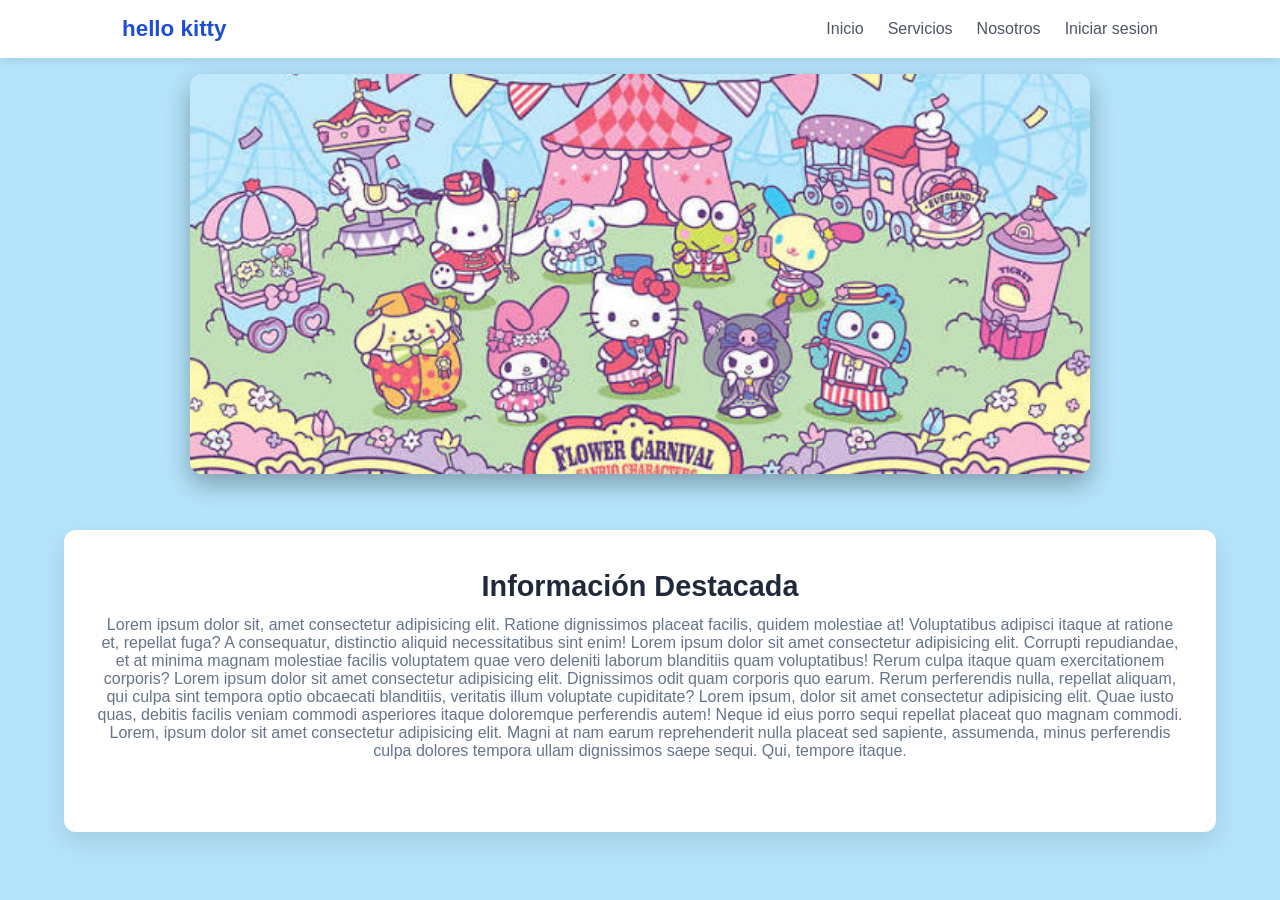
<file: index.html>
<!DOCTYPE html>
<html lang="en">
<head>
    <meta charset="UTF-8">
    <meta name="viewport" content="width=device-width, initial-scale=1.0">
    <link rel="shortcut icon" href="favicon.ico" type="image/x-icon">
    <title>Tarea carrusel autonomo </title>
    <link rel="stylesheet" href="styles.css">
</head>
<body>
<header class="navbar">
        <div class="nav-container">
            <a href="#" class="logo">hello kitty</a>
            <ul class="nav-links">
                <li><a href="index.html">Inicio</a></li>
                <li><a href="error.html">Servicios</a></li>
                <li><a href="error.html">Nosotros</a></li>
                <li><a href="admin.html">Iniciar sesion</a></li>
            </ul>
        </div>
    </header>
<div class="carousel-container">
    <div class="carousel-track" id="track">
      <div class="slide"><img src="imagenes/images (1).jpg" alt="Foto 1"></div>
      <div class="slide"><img src="imagenes/images (2).jpg" alt="Foto 2"></div>
      <div class="slide"><img src="imagenes/images.jpg" alt="Foto 3"></div>
      <div class="slide"><img src="imagenes/images (1).jpg" alt="Foto 1 Clon"></div>

      <div class="container">
      
    </div>
    </div>
  </div>
<section class="white-container">
            <h2>Información Destacada</h2>
            <p>Lorem ipsum dolor sit, amet consectetur adipisicing elit. Ratione dignissimos placeat facilis, quidem molestiae at! Voluptatibus adipisci itaque at ratione et, repellat fuga? A consequatur, distinctio aliquid necessitatibus sint enim!
              Lorem ipsum dolor sit amet consectetur adipisicing elit. Corrupti repudiandae, et at minima magnam molestiae facilis voluptatem quae vero deleniti laborum blanditiis quam voluptatibus! Rerum culpa itaque quam exercitationem corporis?
              Lorem ipsum dolor sit amet consectetur adipisicing elit. Dignissimos odit quam corporis quo earum. Rerum perferendis nulla, repellat aliquam, qui culpa sint tempora optio obcaecati blanditiis, veritatis illum voluptate cupiditate?
              Lorem ipsum, dolor sit amet consectetur adipisicing elit. Quae iusto quas, debitis facilis veniam commodi asperiores itaque doloremque perferendis autem! Neque id eius porro sequi repellat placeat quo magnam commodi.
              
              
              
              Lorem, ipsum dolor sit amet consectetur adipisicing elit. Magni at nam earum reprehenderit nulla placeat sed sapiente, assumenda, minus perferendis culpa dolores tempora ullam dignissimos saepe sequi. Qui, tempore itaque.
            </p>
        </section>
  <script src="app.js"></script> 
</body>
</html>
</file>
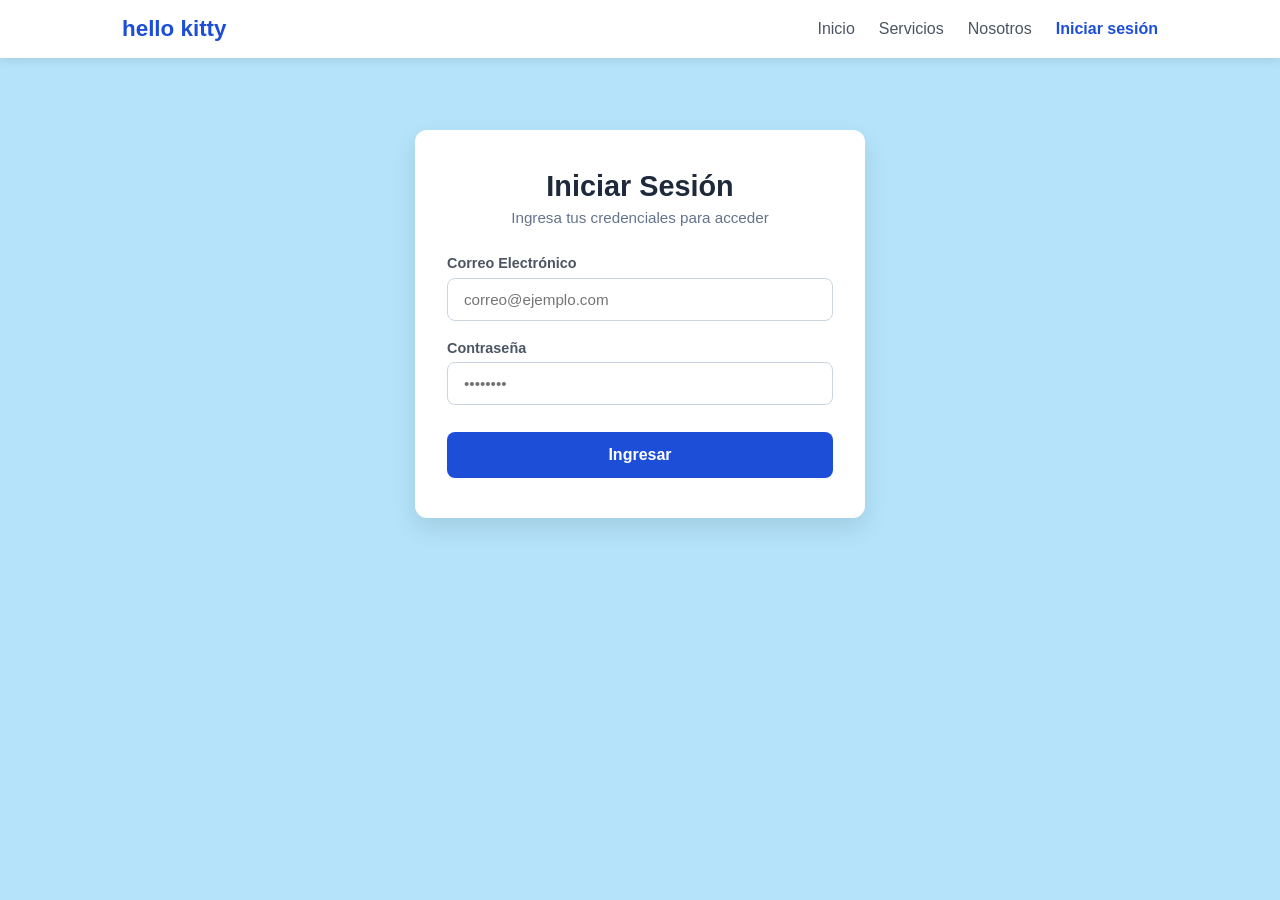
<file: admin.html>
<!DOCTYPE html>
<html lang="es">
<head>
    <meta charset="UTF-8">
    <meta name="viewport" content="width=device-width, initial-scale=1.0">
    <link rel="shortcut icon" href="favicon.ico" type="image/x-icon">
    <title>Panel de Administración - Hello Kitty</title>
    <link rel="stylesheet" href="styles.css">
</head>
<body>

    <header class="navbar">
        <div class="nav-container">
            <a href="index.html" class="logo">hello kitty</a>
            <ul class="nav-links">
                <li><a href="index.html">Inicio</a></li>
                <li><a href="admin.html" class="active-link">Administrar Usuarios</a></li>
                <li><a href="#" onclick="logout()">Cerrar sesión</a></li>
            </ul>
        </div>
    </header>

    <main class="main-content">
        <!-- Formulario para Crear / Editar Usuario -->
        <div class="auth-card admin-card">
            <h2 id="formTitle">Crear Nuevo Usuario</h2>
            <p class="auth-subtitle">Ingresa los datos para registrar un nuevo usuario en la plataforma</p>

            <form id="userForm" class="auth-form">
                <input type="hidden" id="userId">

                <div class="form-group">
                    <label for="userNombre">Nombre Completo</label>
                    <input type="text" id="userNombre" placeholder="Ej: María Pérez" required>
                </div>

                <div class="form-group">
                    <label for="userEmail">Correo Electrónico</label>
                    <input type="email" id="userEmail" placeholder="correo@ejemplo.com" required>
                </div>

                <div class="form-group">
                    <label for="userPassword">Contraseña</label>
                    <input type="password" id="userPassword" placeholder="••••••••">
                </div>

                <div class="form-group">
                    <label for="userRole">Rol del Usuario</label>
                    <select id="userRole" class="form-select">
                        <option value="user">Usuario Estándar</option>
                        <option value="admin">Administrador</option>
                    </select>
                </div>

                <div id="adminMessage" class="form-message"></div>

                <div class="btn-group">
                    <button type="submit" id="btnSubmitForm" class="btn-primary">Crear Usuario</button>
                    <button type="button" id="btnCancelEdit" class="btn-secondary" onclick="cancelEdit()" style="display: none;">Cancelar</button>
                </div>
            </form>
        </div>

        <!-- Tabla de Gestión de Usuarios -->
        <div class="white-container admin-table-container">
            <h2>Usuarios Registrados</h2>
            <p>Lista general de usuarios guardados en el sistema</p>

            <div class="table-responsive">
                <table class="users-table">
                    <thead>
                        <tr>
                            <th>Nombre</th>
                            <th>Correo</th>
                            <th>Rol</th>
                            <th>Acciones</th>
                        </tr>
                    </thead>
                    <tbody id="usersTableBody">
                        <!-- Cargas dinámicas con JS -->
                    </tbody>
                </table>
            </div>
        </div>
    </main>

    <script src="auth.js"></script>
</body>
</html>
</file>
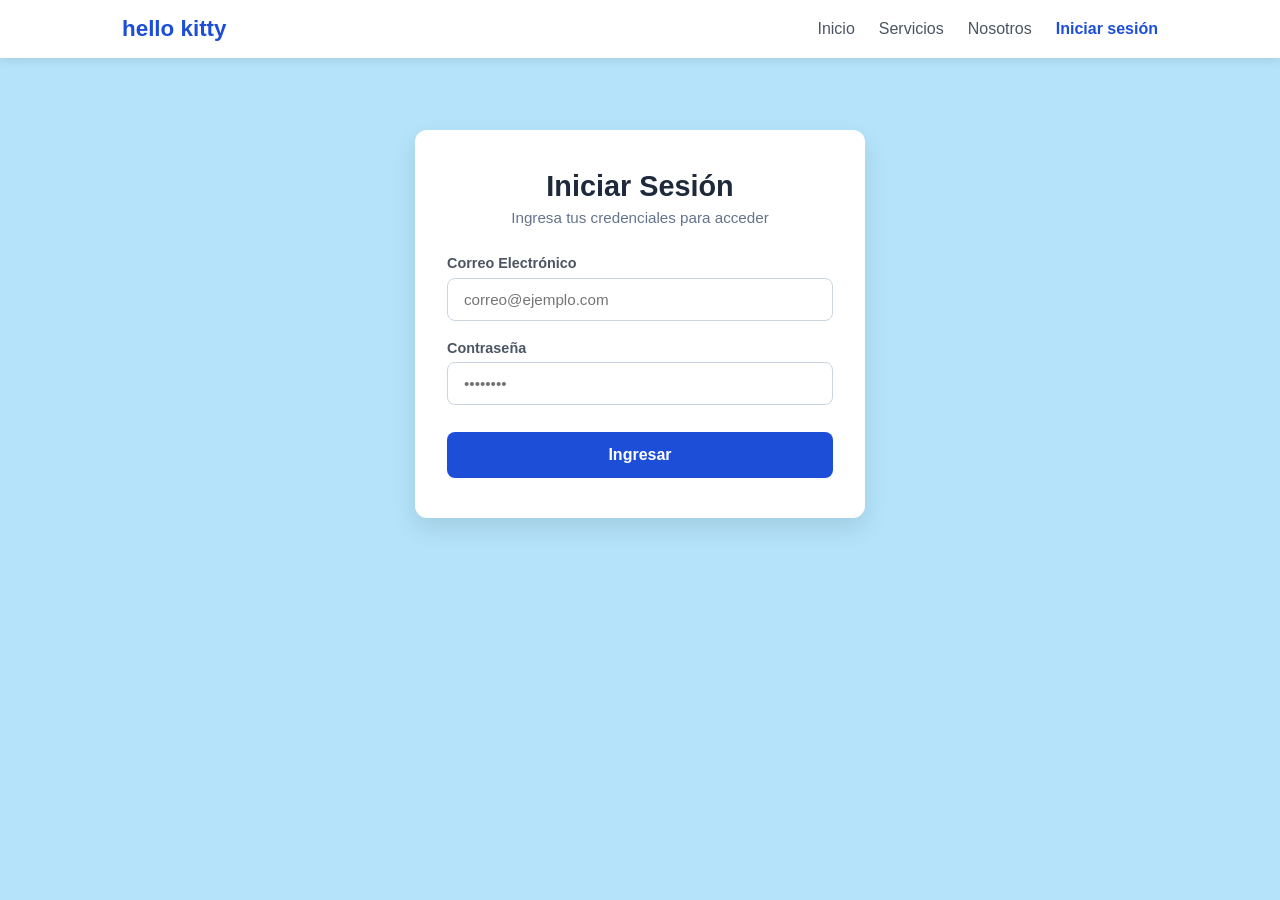
<file: login.html>
<!DOCTYPE html>
<html lang="es">
<head>
    <meta charset="UTF-8">
    <meta name="viewport" content="width=device-width, initial-scale=1.0">
    <link rel="shortcut icon" href="favicon.ico" type="image/x-icon">
    <title>Iniciar Sesión - Hello Kitty</title>
    <link rel="stylesheet" href="styles.css">
</head>
<body>

    <header class="navbar">
        <div class="nav-container">
            <a href="index.html" class="logo">hello kitty</a>
            <ul class="nav-links">
                <li><a href="index.html">Inicio</a></li>
                <li><a href="error.html">Servicios</a></li>
                <li><a href="error.html">Nosotros</a></li>
                <li><a href="login.html" class="active-link">Iniciar sesión</a></li>
            </ul>
        </div>
    </header>

    <main class="main-content">
        <div class="auth-card">
            <h2>Iniciar Sesión</h2>
            <p class="auth-subtitle">Ingresa tus credenciales para acceder</p>

            <form id="loginForm" class="auth-form">
                <div class="form-group">
                    <label for="loginEmail">Correo Electrónico</label>
                    <input type="email" id="loginEmail" placeholder="correo@ejemplo.com" required>
                </div>

                <div class="form-group">
                    <label for="loginPassword">Contraseña</label>
                    <input type="password" id="loginPassword" placeholder="••••••••" required>
                </div>

                <div id="loginMessage" class="form-message"></div>

                <button type="submit" class="btn-primary">Ingresar</button>
            </form>
        </div>
    </main>

    <script src="auth.js"></script>
</body>
</html>
</file>
<file: styles.css>
* {
  box-sizing: border-box;
  margin: 0;
  padding: 0;
}

body {
  font-family: Arial, Helvetica, sans-serif;
  background-color: #b4e3fa;
  color: #333;
  display: flex;
  flex-direction: column;
  min-height: 100vh;
}

/* --- Encabezado / Navbar --- */
.navbar {
  background-color: #ffffff;
  box-shadow: 0 2px 10px rgba(0, 0, 0, 0.1);
  position: sticky;
  top: 0;
  z-index: 100;
}

.nav-container {
  max-width: 1100px;
  margin: 0 auto;
  padding: 1rem 2rem;
  display: flex;
  justify-content: space-between;
  align-items: center;
}

.logo {
  font-size: 1.4rem;
  font-weight: bold;
  color: #1d4ed8;
  text-decoration: none;
}

.nav-links {
  list-style: none;
  display: flex;
  gap: 1.5rem;
}

.nav-links a {
  text-decoration: none;
  color: #4b5563;
  font-weight: 500;
  transition: color 0.3s ease;
}

.nav-links a:hover {
  color: #1d4ed8;
}

/* --- Contenido Principal --- */
.main-content {
  flex: 1;
  display: flex;
  flex-direction: column;
  align-items: center;
  width: 100%;
  padding: 2.5rem 1rem;
}

.hero {
  text-align: center;
  margin-bottom: 1.5rem;
}

.hero h1 {
  font-size: 2.2rem;
  color: #1e293b;
  margin-bottom: 0.5rem;
}

.hero p {
  font-size: 1.1rem;
  color: #475569;
}

/* --- CARRUSEL (Estilos originales intactos + bajado con margen) --- */
.carousel-container {
  position: center;
  width: 90%;
  max-width: 900px;
  overflow: hidden;
  border-radius: 12px;
  box-shadow: 0 10px 25px rgba(0, 0, 0, 0.3);
  margin: 1rem auto 3.5rem auto;
}

.carousel-track {
  display: flex;
  transition: transform 0.6s ease-in-out;
}

.slide {
  flex: 0 0 100%;
  width: 100%;
}

.slide img {
  width: 100%;
  height: 400px;
  object-fit: cover;
  display: block;
}

.carousel-dots {
  position: absolute;
  bottom: 15px;
  left: 50%;
  transform: translateX(-50%);
  display: flex;
  gap: 10px;
}

.dot {
  width: 12px;
  height: 12px;
  background-color: rgba(255, 255, 255, 0.5);
  border-radius: 50%;
  transition: background-color 0.3s ease, transform 0.3s ease;
}

.dot.active {
  background-color: #ffffff;
  transform: scale(1.2);
}

/* --- Sección de Tarjetas --- */
.cards-section {
  display: flex;
  justify-content: center;
  gap: 1.5rem;
  flex-wrap: wrap;
  width: 90%;
  max-width: 900px;
  margin-bottom: 2rem;
}

.card {
  background: #ffffff;
  padding: 1.5rem;
  border-radius: 10px;
  flex: 1;
  min-width: 250px;
  box-shadow: 0 4px 12px rgba(0, 0, 0, 0.08);
  transition: transform 0.3s ease;
}

.card:hover {
  transform: translateY(-5px);
}

.card h3 {
  margin-bottom: 0.5rem;
  color: #1d4ed8;
}

.card p {
  color: #64748b;
  font-size: 0.95rem;
  line-height: 1.4;
}

/* --- Footer --- */
.footer {
  background-color: #1e293b;
  color: #f8fafc;
  text-align: center;
  padding: 1.5rem;
  margin-top: auto;
}

.nav-container {
  max-width: 1100px;
  margin: 0 auto;
  padding: 1rem 2rem;
  display: flex;
  justify-content: space-between;
  align-items: center;
}

.container {
  position: center;
  width: 90%;
  max-width: 900px;
  overflow: hidden;
  border-radius: 12px;
  color: white;
  box-shadow: 0 10px 25px rgba(0, 0, 0, 0.3);
  margin: 1rem auto 3.5rem auto;
}

/* --- Contenedor Blanco --- */
.white-container {
  background-color: #ffffff;
  width: 90%;
  max-width: 9200px;
  margin: 0 auto 2rem auto; /* Mantiene centrado el contenedor */
  padding: 2.5rem 2rem;
  border-radius: 12px;
  box-shadow: 0 10px 25px rgba(0, 0, 0, 0.1);
  text-align: center;
}

.white-container h2 {
  font-size: 1.8rem;
  color: #1e293b;
  margin-bottom: 0.8rem;
}

.white-container > p {
  color: #64748b;
  margin-bottom: 2rem;
  font-size: 1rem;
}

/* Ajuste para las tarjetas dentro del contenedor blanco */
.white-container .cards-section {
  width: 1400%;
  margin-bottom: 0;
}

.white-container .card {
  background: #f8fafc; /* Ligero tono gris/azul para resaltar sobre el fondo blanco */
  border: 1px solid #e2e8f0;
}

/* --- Estilos para Formularios de Autenticación (Login / Registro) --- */

.auth-card {
  background-color: #ffffff;
  width: 90%;
  max-width: 450px;
  margin: 2rem auto;
  padding: 2.5rem 2rem;
  border-radius: 12px;
  box-shadow: 0 10px 25px rgba(0, 0, 0, 0.1);
  text-align: center;
}

.auth-card h2 {
  font-size: 1.8rem;
  color: #1e293b;
  margin-bottom: 0.4rem;
}

.auth-subtitle {
  color: #64748b;
  font-size: 0.95rem;
  margin-bottom: 1.8rem;
}

.auth-form {
  display: flex;
  flex-direction: column;
  gap: 1.2rem;
  text-align: left;
}

.form-group {
  display: flex;
  flex-direction: column;
  gap: 0.4rem;
}

.form-group label {
  font-size: 0.9rem;
  font-weight: 600;
  color: #4b5563;
}

.form-group input {
  width: 100%;
  padding: 0.75rem 1rem;
  border: 1px solid #cbd5e1;
  border-radius: 8px;
  font-size: 0.95rem;
  outline: none;
  transition: border-color 0.3s ease, box-shadow 0.3s ease;
}

.form-group input:focus {
  border-color: #1d4ed8;
  box-shadow: 0 0 0 3px rgba(29, 78, 216, 0.15);
}

.btn-primary {
  width: 100%;
  background-color: #1d4ed8;
  color: #ffffff;
  border: none;
  padding: 0.85rem;
  border-radius: 8px;
  font-size: 1rem;
  font-weight: 600;
  cursor: pointer;
  margin-top: 0.5rem;
  transition: background-color 0.3s ease, transform 0.2s ease;
}

.btn-primary:hover {
  background-color: #1e40af;
  transform: translateY(-1px);
}

.btn-primary:active {
  transform: translateY(0);
}

.auth-footer {
  margin-top: 1.5rem;
  padding-top: 1rem;
  border-top: 1px solid #e2e8f0;
  font-size: 0.9rem;
  color: #64748b;
}

.auth-footer a {
  color: #1d4ed8;
  font-weight: 600;
  text-decoration: none;
}

.auth-footer a:hover {
  text-decoration: underline;
}

/* Mensajes de validación */
.form-message {
  font-size: 0.88rem;
  padding: 0.5rem;
  border-radius: 6px;
  display: none;
  text-align: center;
}

.form-message.error {
  display: block;
  background-color: #fef2f2;
  color: #dc2626;
  border: 1px solid #fecaca;
}

.form-message.success {
  display: block;
  background-color: #f0fdf4;
  color: #16a34a;
  border: 1px solid #bbf7d0;
}

.nav-links a.active-link {
  color: #1d4ed8;
  font-weight: bold;
}

/* --- Estilos del Panel de Administración --- */

.admin-card {
  max-width: 550px;
}

.form-select {
  width: 100%;
  padding: 0.75rem 1rem;
  border: 1px solid #cbd5e1;
  border-radius: 8px;
  font-size: 0.95rem;
  background-color: #ffffff;
  color: #333;
  outline: none;
}

.form-select:focus {
  border-color: #1d4ed8;
}

.btn-group {
  display: flex;
  gap: 0.8rem;
  margin-top: 0.5rem;
}

.btn-secondary {
  width: 100%;
  background-color: #64748b;
  color: #ffffff;
  border: none;
  padding: 0.85rem;
  border-radius: 8px;
  font-size: 1rem;
  font-weight: 600;
  cursor: pointer;
  transition: background-color 0.3s ease;
}

.btn-secondary:hover {
  background-color: #475569;
}

/* Tabla de usuarios */
.admin-table-container {
  max-width: 900px;
}

.table-responsive {
  width: 100%;
  overflow-x: auto;
}

.users-table {
  width: 100%;
  border-collapse: collapse;
  margin-top: 1rem;
  text-align: left;
}

.users-table th, 
.users-table td {
  padding: 0.85rem 1rem;
  border-bottom: 1px solid #e2e8f0;
}

.users-table th {
  background-color: #f8fafc;
  color: #1e293b;
  font-weight: 600;
}

/* Badges de Rol */
.badge {
  padding: 0.25rem 0.6rem;
  border-radius: 20px;
  font-size: 0.8rem;
  font-weight: bold;
  text-transform: uppercase;
}

.badge-admin {
  background-color: #dbeafe;
  color: #1d4ed8;
}

.badge-user {
  background-color: #f1f5f9;
  color: #475569;
}

/* Botones de acción */
.btn-action {
  border: none;
  padding: 0.4rem 0.75rem;
  border-radius: 6px;
  font-size: 0.85rem;
  font-weight: 600;
  cursor: pointer;
  margin-right: 0.3rem;
  transition: opacity 0.2s ease;
}

.btn-action:hover {
  opacity: 0.85;
}

.btn-edit {
  background-color: #0284c7;
  color: #ffffff;
}

.btn-danger {
  background-color: #dc2626;
  color: #ffffff;
}
</file>
